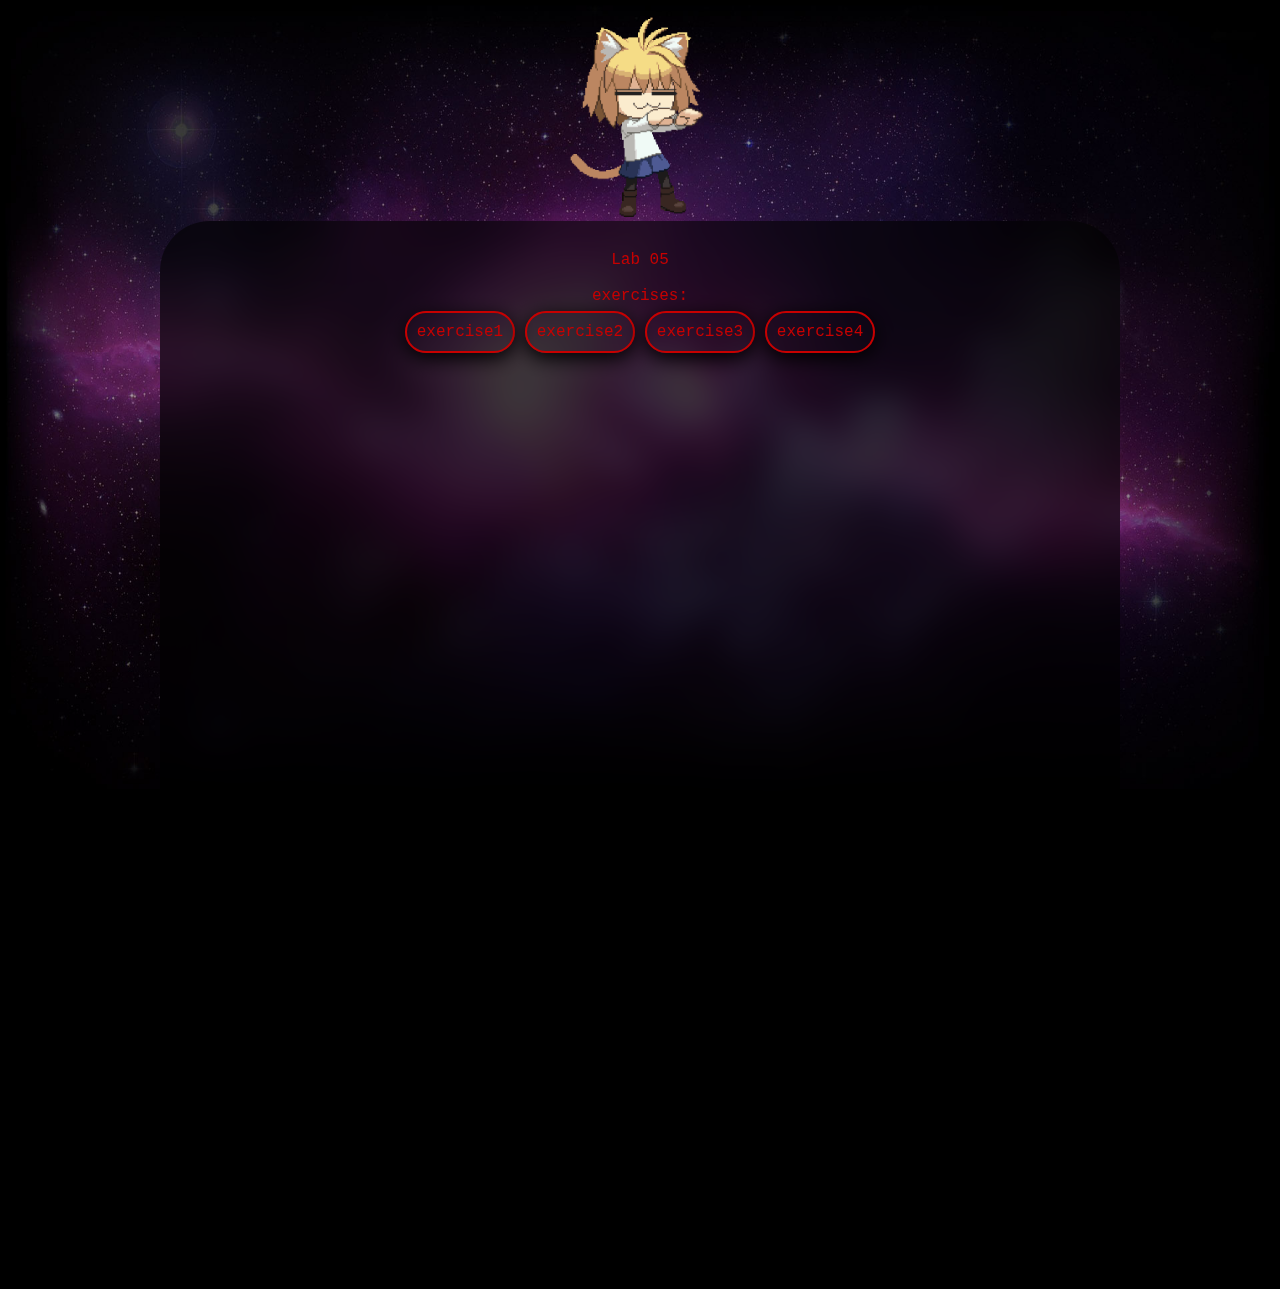
<file: lab05/index.html>
<!DOCTYPE html>
<html>
    <head>
        <title>EECS 448 Index</title>
        <link href="myStyle.css" 
            rel="stylesheet" 
            type="text/css"/> 
    </head>

    <body>
        <div class="image">
            <img src="neco.gif" width = 200>
        </div>
        <div class="mainBody">
            Lab 05<br><br>
            exercises:<br><br>
            <a class="exerciseLink" href="exercise1/exercise1.html">exercise1</a>
            <a class="exerciseLink" href="exercise2/exercise2.html">exercise2</a>
            <a class="exerciseLink" href="exercise3/exercise3.html">exercise3</a>
            <a class="exerciseLink" href="exercise4/exercise4.html">exercise4</a>
        </div>
    </body>


</html>
</file>
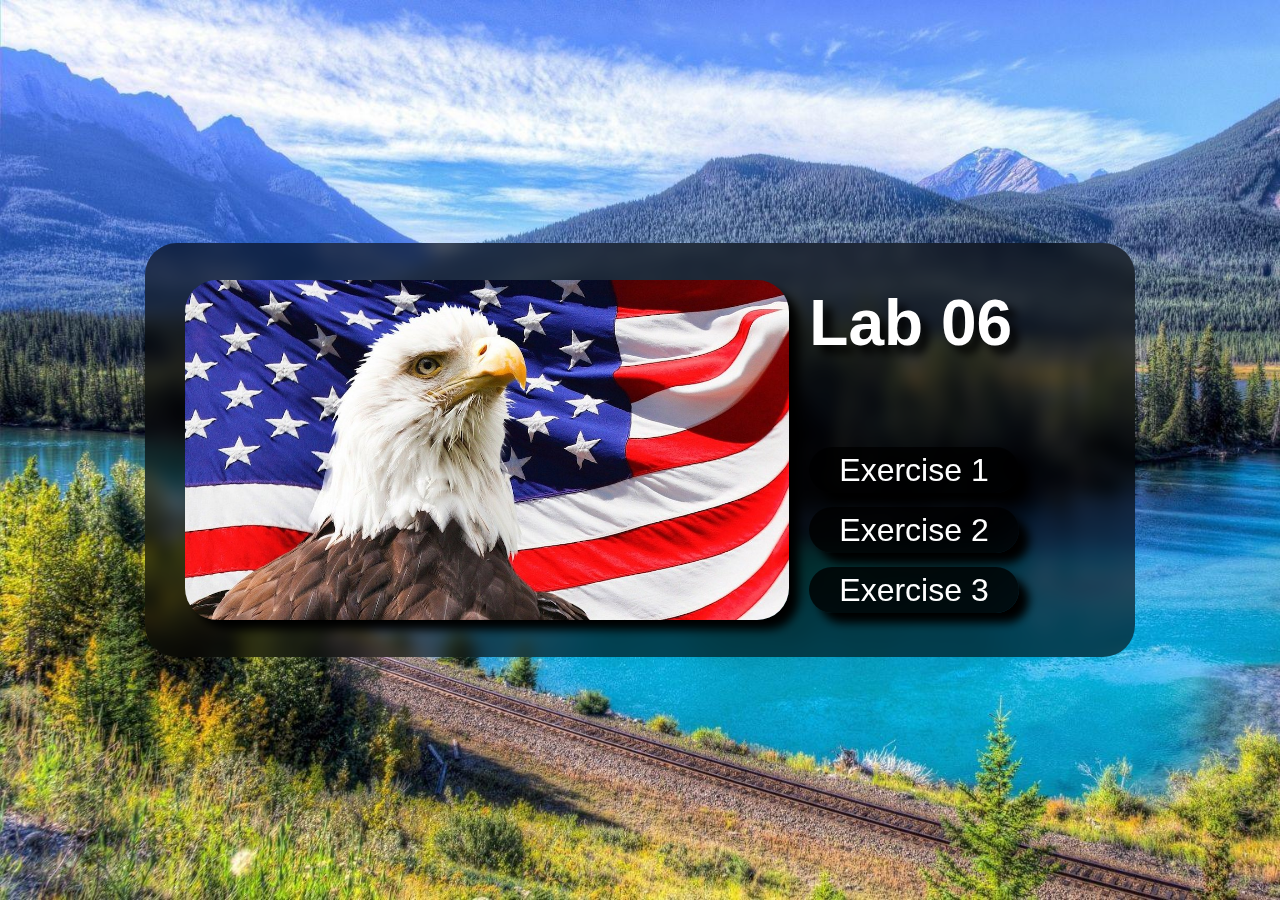
<file: lab06/index.html>
<!DOCTYPE html>
<html>
    <head>
        <title>John Zheng</title>
        <link href="style.css" 
            rel="stylesheet" 
            type="text/css"/> 
    </head>

    <body>
        <div id="mainPanel">
            <img id="picture" src="assets/file.jpg">
            <div id="mainPanelLinks">
                <h1 id="mainHeading" class="unselectable">Lab 06</h1>
                <br>
                <a class="exerciseLink unselectable" href="exercise1/exercise1.html">Exercise 1</a><br>  
                <a class="exerciseLink unselectable" href="exercise2/Quiz.html">Exercise 2</a><br>
                <a class="exerciseLink unselectable" href="exercise3/customerFrontend.html">Exercise 3</a><br>
                <br>
            </div>
        </div>
        
    </body>
</html>
</file>
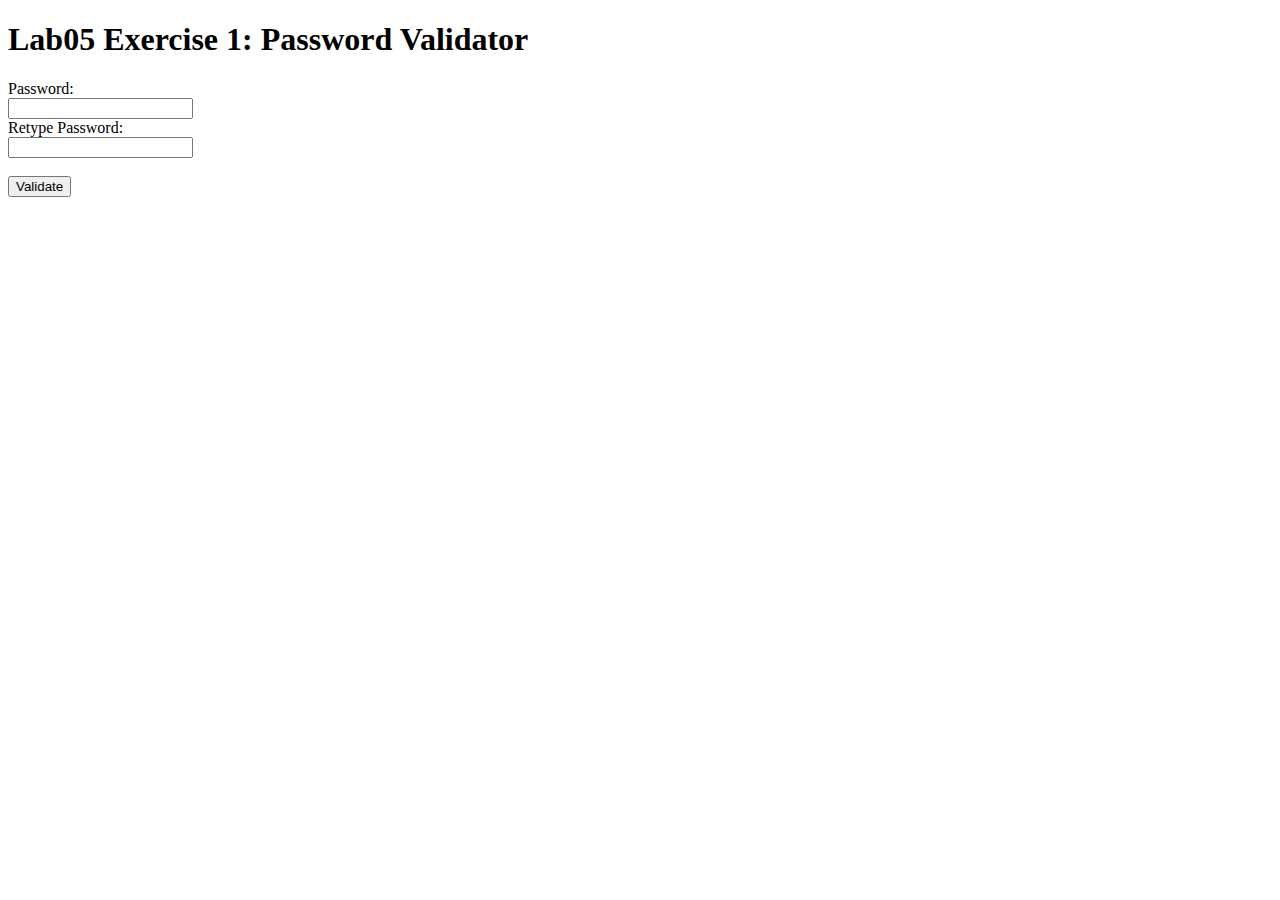
<file: lab05/exercise1/exercise1.html>
<!DOCTYPE html>
<html>
<head>
    <title>Exercise 1</title>
</head>

<body>
    <h1>Lab05 Exercise 1: Password Validator</h1>
    <form>
        <label type="label">Password:</label><br>
        <input type="password" id="firstPass" name="firstPass" value=""><br>
        <label type="label">Retype Password:</label><br>
        <input type="password" id="secondPass" name="secondPass" value=""><br><br>
        <button type="button" id="btnValidate">Validate</button><br>
        <label type="label" id="lblAlert" name="lblAlert"></label><br>
    </form> 
</body>

<script type="text/javascript" src="exercise1.js"></script>

</html>
</file>
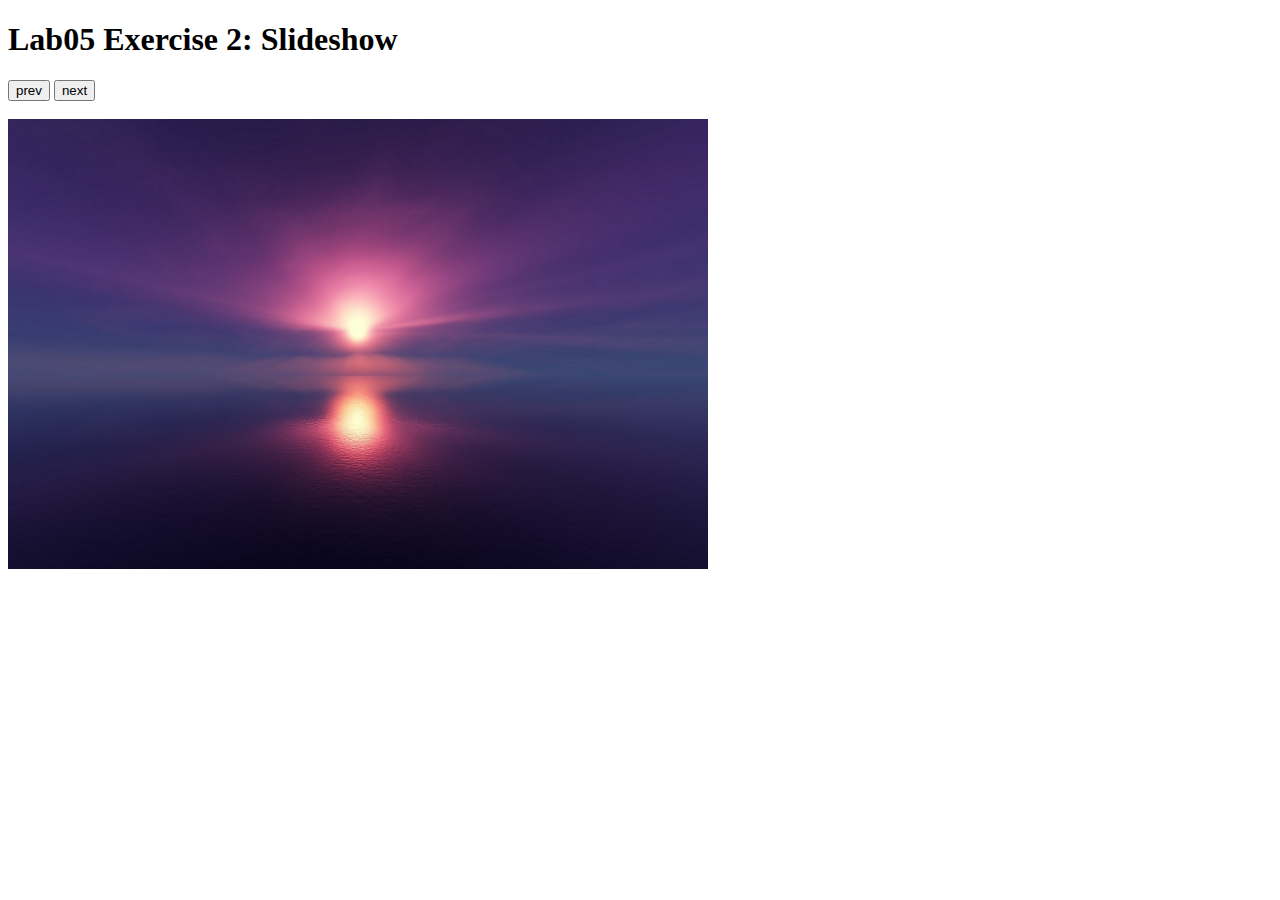
<file: lab05/exercise2/exercise2.html>
<!DOCTYPE html>
<html>
<head>
    <title>EECS448 Lab05 Exercise2</title>
</head>

<body>
    <h1>Lab05 Exercise 2: Slideshow</h1>
    <button type="button" id="btnPrev">prev</button>
    <button type="button" id="btnNext">next</button> <br><br>
    <img id="imgMain" width=700 height=450 src="">
</body>

<script type="text/javascript" src="exercise2.js"></script>

</html>
</file>
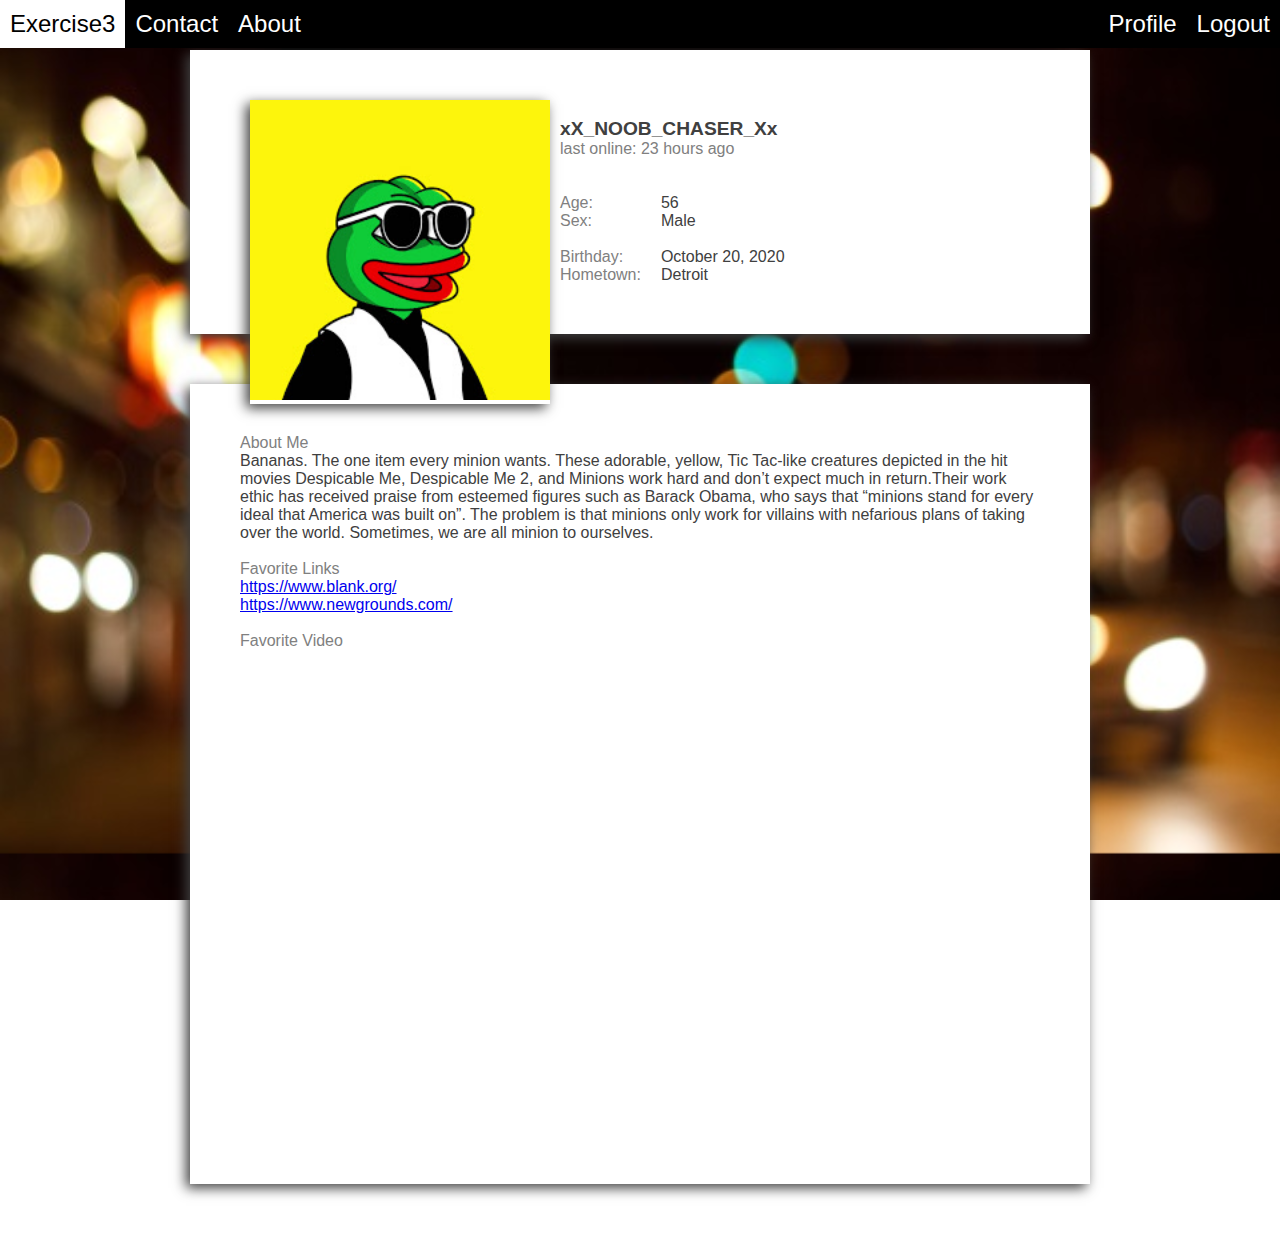
<file: lab05/exercise3/exercise3.html>
<!DOCTYPE html>
<html>
<head>
    <title>Exercise 3</title>
    <link href="myStyle.css" 
            rel="stylesheet" 
            type="text/css"/> 
</head>

<body>
    <div class="topbar">
        <a class="topbarLeft" href="">Exercise3</a>
        <a class="topbarLeft" href="">Contact</a>
        <a class="topbarLeft" href="">About</a>
        <a class="topbarRight" href="">Logout</a>
        <a class="topbarRight" href="">Profile</a>
    </div>

    <div class="profileTop">
        <div class="profilePicture">
            <img src="resources/profile_picture.jpg" width=300>
        </div><br>

        <label class="profileName">xX_NOOB_CHASER_Xx</label> <br>
        <label>last online: 23 hours ago</label><br><br><br>

        <div class="profileInfoLabel">
            <label>Age:</label><br>
            <label>Sex:</label><br>
            <br>
            <label>Birthday:</label><br>
            <label>Hometown:</label><br>
        </div>
        <div class="profileUserInfo"    >
            <label>56</label><br>
            <label>Male</label><br>
            <br>
            <label>October 20, 2020</label><br>
            <label>Detroit</label><br>
        </div>
    </div>
    <div class="profileMain">
        <label>About Me</label><br>
        <label class="profileUserInfo">
            Bananas. The one item every minion wants. These adorable, yellow, Tic Tac-like creatures depicted in the hit movies Despicable Me, Despicable Me 2, and Minions work hard and don’t expect much in return.Their work ethic has received praise from esteemed figures such as Barack Obama, who says that “minions stand for every ideal that America was built on”.  The problem is that minions only work for villains with nefarious plans of taking over the world. Sometimes, we are all minion to ourselves.
        </label><br><br>

        <div id="favLinks">
            <label>Favorite Links</label><br>
            <a href="https://www.blank.org/">https://www.blank.org/</a><br>
            <a href="https://www.newgrounds.com">https://www.newgrounds.com/</a><br>
        </div><br>

        <div id="favVideo">
            <label>Favorite Video</label><br>
            <iframe class="favVid" width="752" height="480" src="https://www.youtube.com/embed/M2rTafbQepg" title="Thank You USA - Armend Miftari MENDI (Official Video)" frameborder="0" allow="accelerometer; autoplay; clipboard-write; encrypted-media; gyroscope; picture-in-picture" allowfullscreen></iframe>
        </div>

    </div>
</body>

</html>
</file>
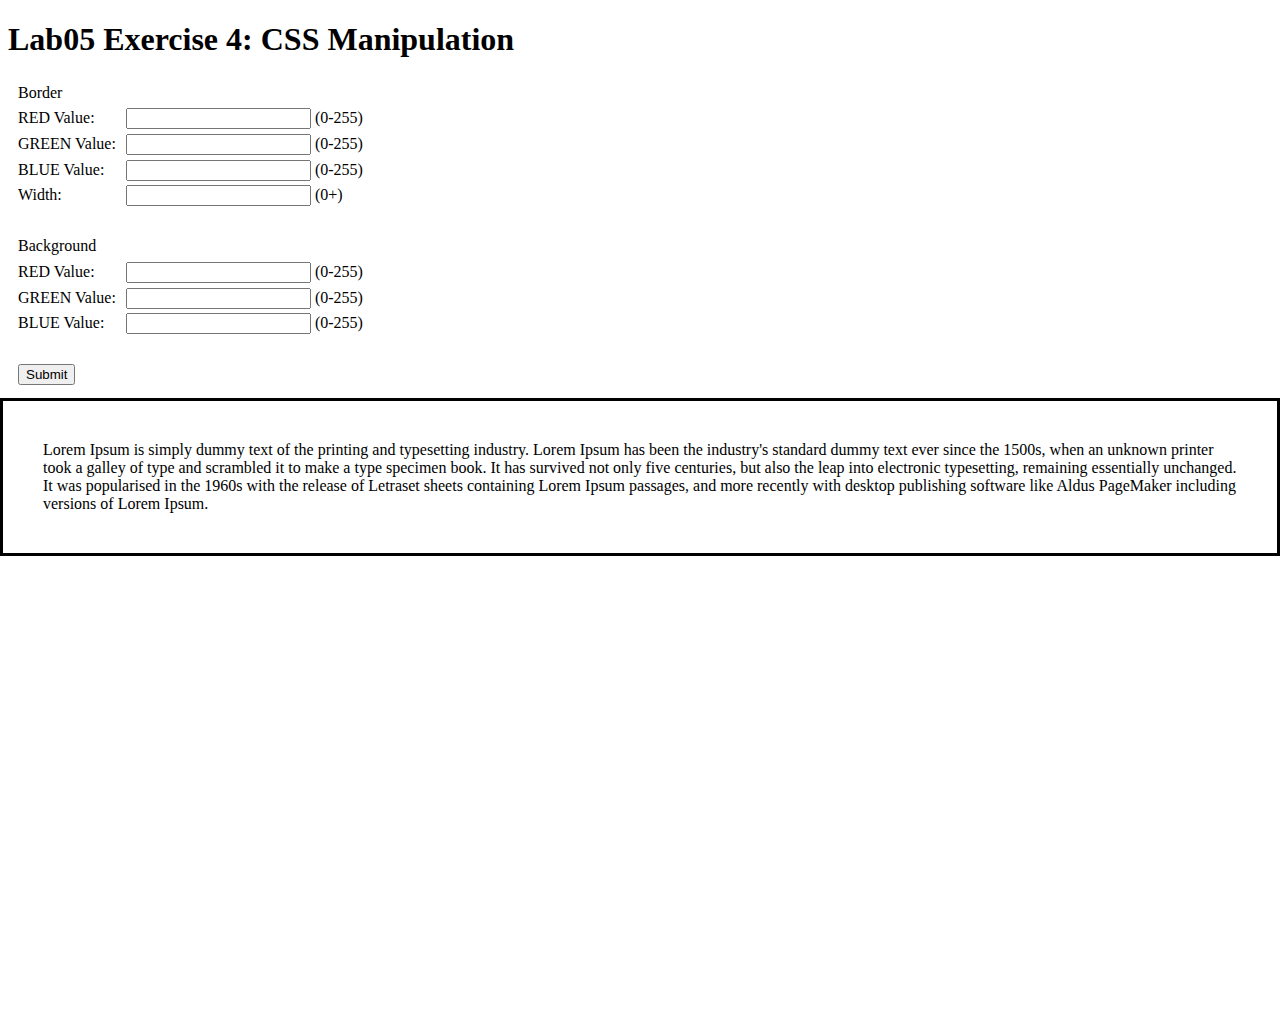
<file: lab05/exercise4/exercise4.html>
<!DOCTYPE html>
<html>
    <head>
        <title>Exercise 4</title>
        <link href="myStyle.css" 
            rel="stylesheet" 
            type="text/css"/> 
    </head>

    <body>
        <h1>Lab05 Exercise 4: CSS Manipulation</h1>
        
        <div class="inputField">
            <div class="inputFieldColumn">
                Border<br>
                RED Value: <br>
                GREEN Value: <br>
                BLUE Value: <br>
                Width:<br><br>
                Background<br>
                RED Value: <br>
                GREEN Value: <br>
                BLUE Value: <br><br>
                <button id="btnSubmit" onClick=submit()>Submit</button><br><br>
            </div>
            <div class="inputFieldColumn">
                <br>
                <input type="number" id="borderRed" value=""> (0-255)<br>
                <input type="number" id="borderGreen" value=""> (0-255)<br>
                <input type="number" id="borderBlue" value=""> (0-255)<br>
                <input type="number" id="borderWidth" value=""> (0+)<br><br><br>
                <input type="number" id="bgRed" value=""> (0-255)<br>
                <input type="number" id="bgGreen" value=""> (0-255)<br>
                <input type="number" id="bgBlue" value=""> (0-255)<br>
            </div>
        </div><br>

        <div id="mainText">
            Lorem Ipsum is simply dummy text of the printing and typesetting industry. Lorem Ipsum has been the industry's standard dummy text ever since the 1500s, when an unknown printer took a galley of type and scrambled it to make a type specimen book. It has survived not only five centuries, but also the leap into electronic typesetting, remaining essentially unchanged. It was popularised in the 1960s with the release of Letraset sheets containing Lorem Ipsum passages, and more recently with desktop publishing software like Aldus PageMaker including versions of Lorem Ipsum.
        </div>


    </body>

    <script type="text/javascript" src="exercise4.js"></script>


</html>
</file>
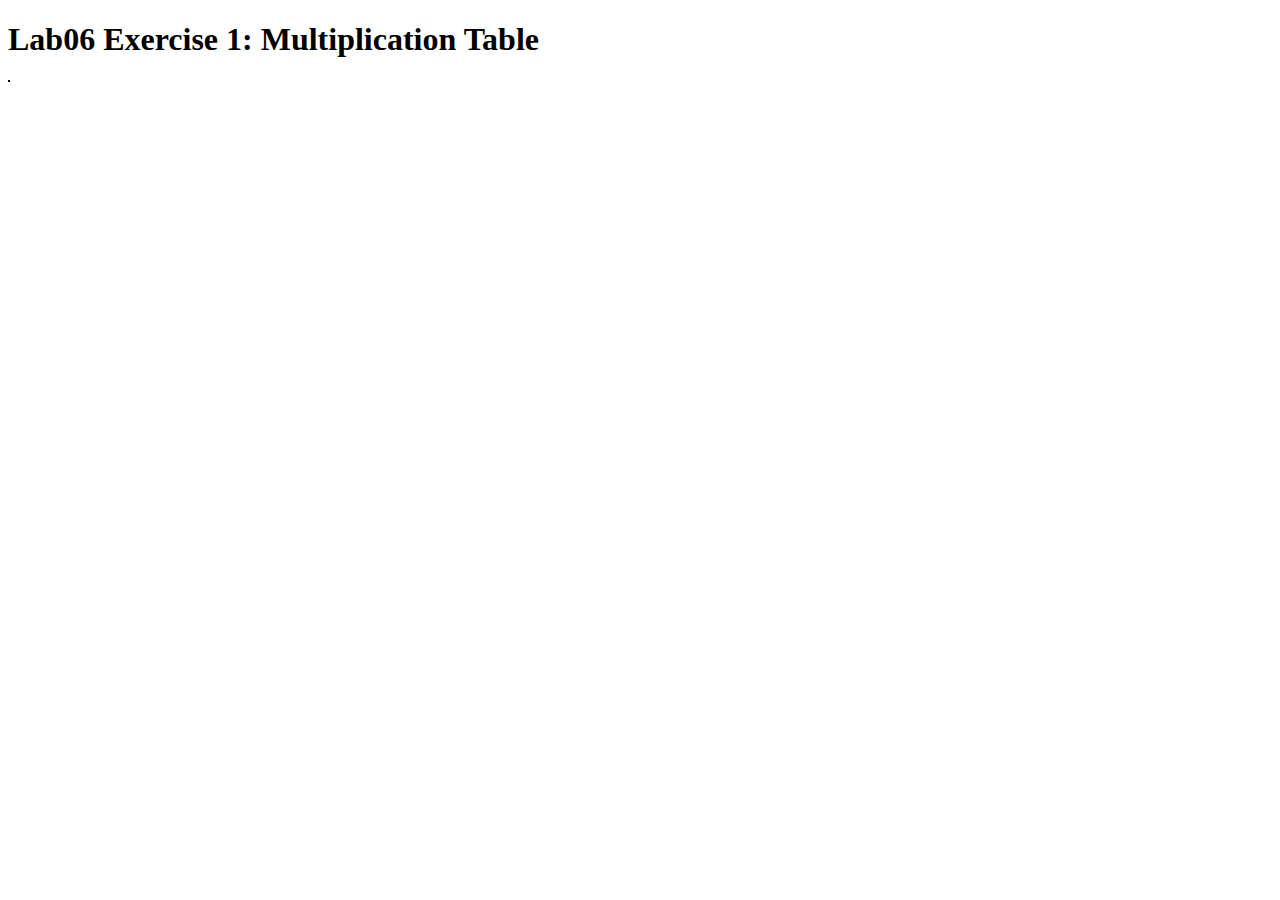
<file: lab06/exercise1/exercise1.html>
<!DOCTYPE html>
<html>
	<head><title>Exercise 1</title></head>
	<style>table, td {border: 1px solid black}</style>

	<body>
		<h1>Lab06 Exercise 1: Multiplication Table</h1>

		<table style="text-align: center;" cellspacing="0">
			<?php include "exercise1.php"; ?>
		</table>
		
	</body>
</html>
</file>
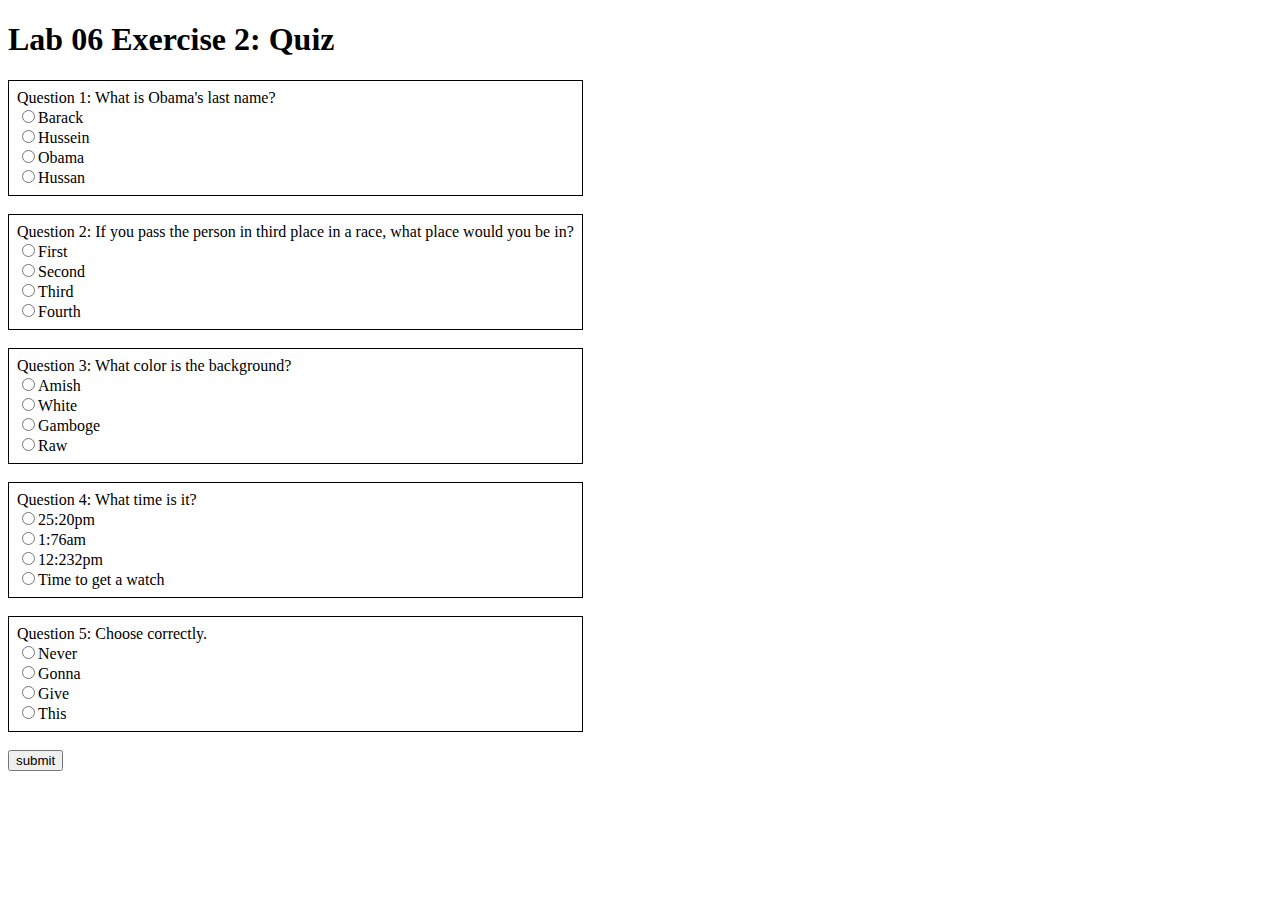
<file: lab06/exercise2/Quiz.html>
<!DOCTYPE html>
<html>
    <head><title>Exercise 2</title></head>

    <h1>Lab 06 Exercise 2: Quiz</h1>

    <form style="width: fit-content;" action="Quiz.php" method="Post">
        <div class="quizForm" style="border: 1px solid black; padding: 8px;">
            <label>Question 1: What is Obama's last name?</label><br>
            <label><input type="radio" name="quizChoice1" autocomplete="off" value="Barack">Barack</label><br>
            <label><input type="radio" name="quizChoice1" autocomplete="off" value="Hussein">Hussein</label><br>
            <label><input type="radio" name="quizChoice1" autocomplete="off" value="Obama">Obama</label><br>
            <label><input type="radio" name="quizChoice1" autocomplete="off" value="Hussan">Hussan</label><br>
        </div><br>
    
        <div class="quizForm" style="border: 1px solid black; padding: 8px;">
            <label>Question 2: If you pass the person in third place in a race, what place would you be in?</label><br>
            <label><input type="radio" name="quizChoice2" autocomplete="off" value="First">First</label><br>
            <label><input type="radio" name="quizChoice2" autocomplete="off" value="Second">Second</label><br>
            <label><input type="radio" name="quizChoice2" autocomplete="off" value="Third">Third</label><br>
            <label><input type="radio" name="quizChoice2" autocomplete="off" value="Fourth">Fourth</label><br>
        </div><br>
    
        <div class="quizForm" style="border: 1px solid black; padding: 8px;">
            <label>Question 3: What color is the background?</label><br>
            <label><input type="radio" name="quizChoice3" autocomplete="off" value="Amish">Amish</label><br>
            <label><input type="radio" name="quizChoice3" autocomplete="off" value="White">White</label><br>
            <label><input type="radio" name="quizChoice3" autocomplete="off" value="Gamboge">Gamboge</label><br>
            <label><input type="radio" name="quizChoice3" autocomplete="off" value="Raw">Raw</label><br>
        </div><br>
    
        <div class="quizForm" style="border: 1px solid black; padding: 8px;">
            <label>Question 4: What time is it?</label><br>
            <label><input type="radio" name="quizChoice4" autocomplete="off" value="25:20pm">25:20pm</label><br>
            <label><input type="radio" name="quizChoice4" autocomplete="off" value="1:76am">1:76am</label><br>
            <label><input type="radio" name="quizChoice4" autocomplete="off" value="12:232pm">12:232pm</label><br>
            <label><input type="radio" name="quizChoice4" autocomplete="off" value="Time to get a watch">Time to get a watch</label><br>
        </div><br>
    
        <div class="quizForm" style="border: 1px solid black; padding: 8px;">
            <label>Question 5: Choose correctly.</label><br>
            <label><input type="radio" name="quizChoice5" autocomplete="off" value="Never">Never</label><br>
            <label><input type="radio" name="quizChoice5" autocomplete="off" value="Gonna">Gonna</label><br>
            <label><input type="radio" name="quizChoice5" autocomplete="off" value="Give">Give</label><br>
            <label><input type="radio" name="quizChoice5" autocomplete="off" value="This">This</label><br>
        </div><br>

        <input type="submit" value="submit">
    </form>
    

</html>
</file>
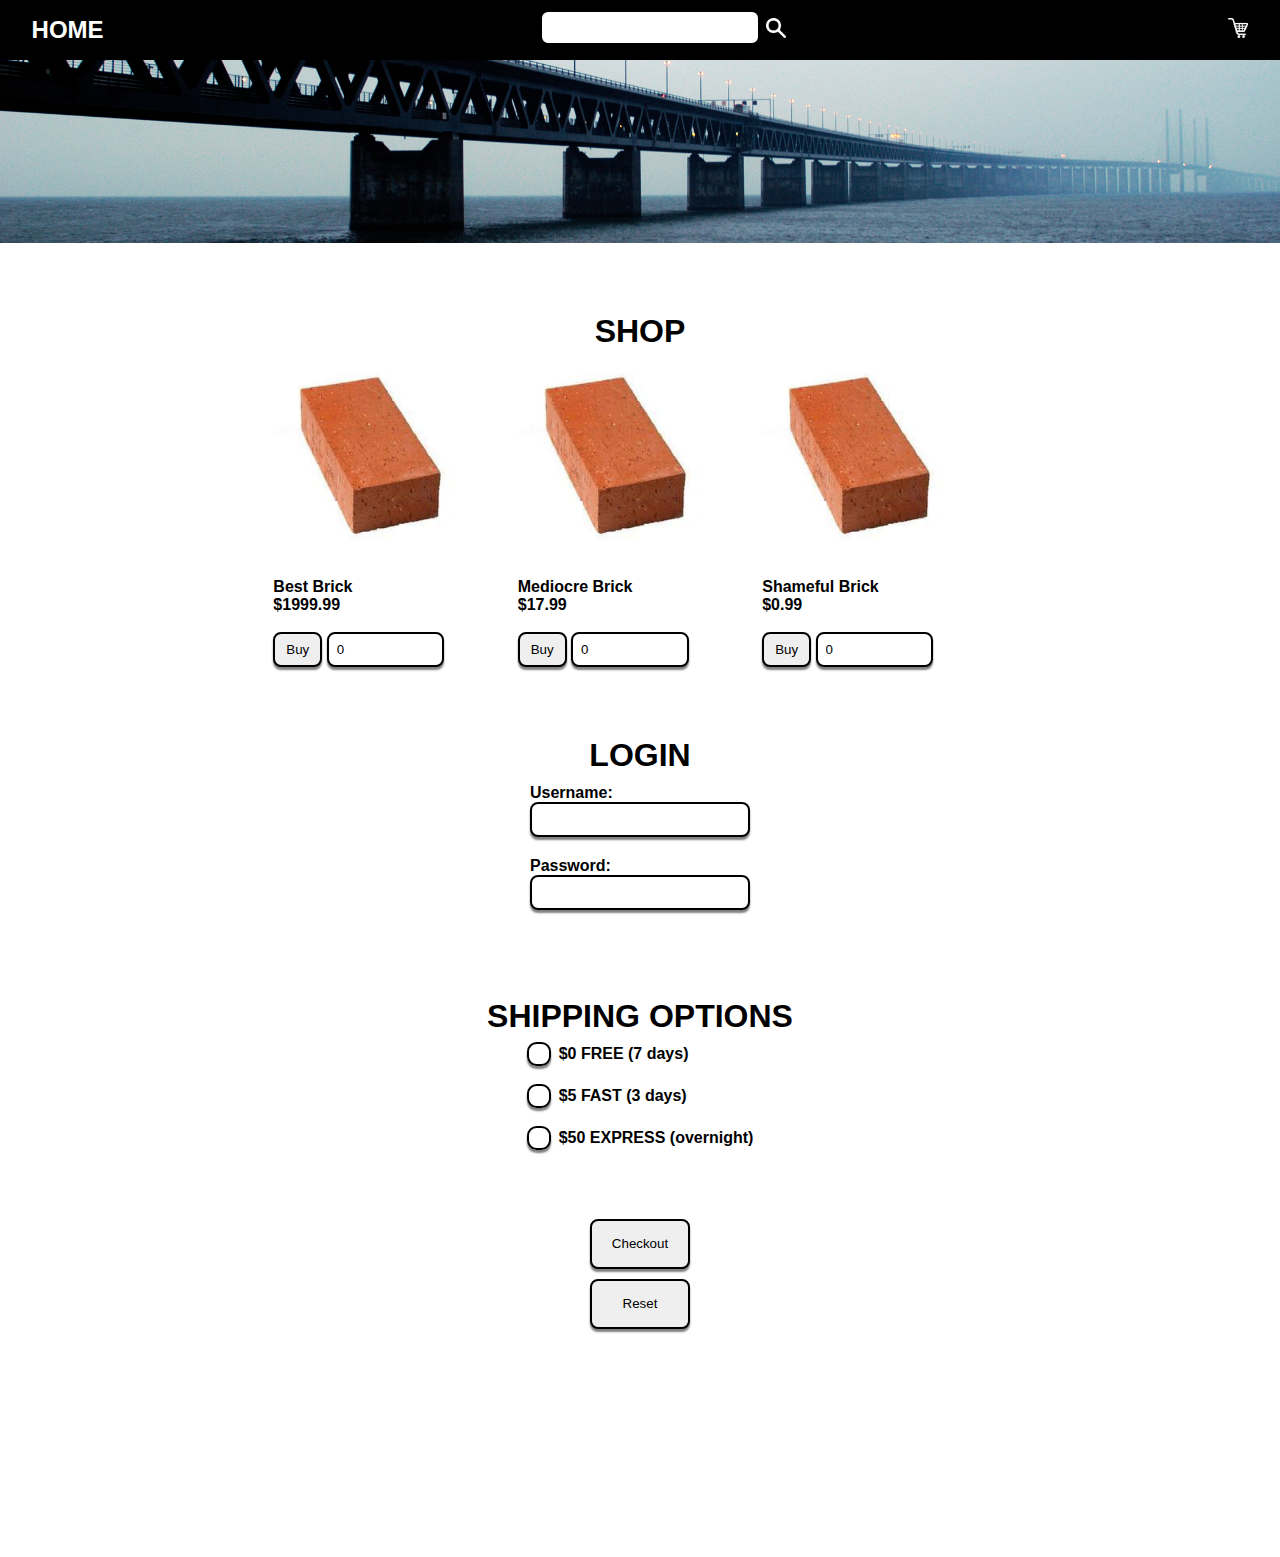
<file: lab06/exercise3/customerFrontend.html>
<!DOCTYPE html>
<html>
<head>
    <title>Exercise 3</title>
    <link href="style.css" 
            rel="stylesheet" 
            type="text/css"/> 
</head>

<body>
    <div id="topbar">
        <div id="topbarMenu">
            <a id="home" href="customerFrontend.html">HOME</a>
            <input type="Text" class="textInput" id="search">
            <a id="btnSearch" href="customerFrontend.html"><img width="20" src="assets/iconSearch.png"></a>
            <a id="cart" href="customerFrontend.html"><img width="20" src="assets/iconCart.png"></a>
        </div>
        <img id="topbarImage" src="assets/banner.jpg">
    </div>

    <form id="formPage" action="customerBackend.php" method="Post">

        <h1>SHOP</h1>
        <div id="shop">
            <div class="shopItem">
                <img class="shopItemImage" width="200" height="200" src="assets/brick.jpg"><br>
                <label class="shopItemName">Best Brick<br>$1999.99</label><br>
                <div>
                    <button type="button" class="btnShopItem" onClick="buy('inputQuantity1')">Buy</button>
                    <input type="number" id="inputQuantity1" name="inputQuantity1" class="shopItemQuantity" value="0" autocomplete="false"><br>
                </div>
            </div>
            <div class="shopItem">
                <img class="shopItemImage" width="200" height="200" src="assets/brick.jpg"><br>
                <label class="shopItemName">Mediocre Brick<br>$17.99</label><br>
                <div>
                    <button type="button" class="btnShopItem" onClick="buy('inputQuantity2')">Buy</button>
                    <input type="number" id="inputQuantity2" name="inputQuantity2" class="shopItemQuantity" value="0" autocomplete="false"><br>
                </div>
            </div>
            <div class="shopItem">
                <img class="shopItemImage" width="200" height="200" src="assets/brick.jpg"><br>
                <label class="shopItemName">Shameful Brick<br>$0.99</label><br>
                <div>
                    <button type="button" class="btnShopItem" onClick="buy('inputQuantity3')">Buy</button>
                    <input type="number" id="inputQuantity3" name="inputQuantity3" class="shopItemQuantity" value="0" autocomplete="false"><br>
                </div>
            </div>
        </div>

        <h1>LOGIN</h1>
        <div id="fieldLogin">
            <label>Username: </label><br><input type="text" name="inputUsername" id="loginUsername" class="textInput" autocomplete="false" required><br>
            <label>Password: </label><br><input type="password" name="inputPassword" id="loginPassword" class="textInput" autocomplete="false" required><br>
        </div><br>

        <h1>SHIPPING OPTIONS</h1>
        <div id="fieldShipping">
            <label class="radioLabel"><div class="radioCustom"><input type="radio" name="inputShipping" value="Free" class="radioShipping" autocomplete="false"><div class="radioCustomCheck"></div></div>$0 FREE (7 days)</label><br>
            <label class="radioLabel"><div class="radioCustom"><input type="radio" name="inputShipping" value="Fast" class="radioShipping" autocomplete="false"><div class="radioCustomCheck"></div></div>$5 FAST (3 days)</label><br>
            <label class="radioLabel"><div class="radioCustom"><input type="radio" name="inputShipping" value="Express" class="radioShipping" autocomplete="false"><div class="radioCustomCheck"></div></div>$50 EXPRESS (overnight)</label><br>
        </div><br>
        

        <button type="submit" id="btnCheckout" onclick="checkValid(event)">Checkout</button>
        <button type="button" id="btnReset" onclick="reset()">Reset</button><br>
        <label id="error"></label>
    </form>

</body>

<script type="text/javascript" src="formChecker.js"></script>

</html>
</file>
<file: lab05/myStyle.css>
body {

    background-color: black;
    background-image: url("background.jpg");
    background-size: 100% auto;
    background-repeat: no-repeat;
    width: auto;
    height: auto;
    background-position:top;
}

.image {
    width: 200px;
    display:block;
    height: auto;
    align-self: center;
    padding: auto;
    margin: auto;
}

.mainBody {
    animation: animOpening ease 1s;
    animation-iteration-count: 1;
    
    background-color: rgb(0,0,0,0.6);
    backdrop-filter: blur(16px);
    border-radius: 50px;
    padding: 30px;
    margin: auto;
    width: 900px;
    height: 1000px;
    align-self: center;
    font-family: 'Courier New', Courier, monospace;
    color: rgb(200,0,0);
    text-align: center;
}

@keyframes animOpening {
    from {
        transform: translateY(10%);
        opacity: 0;
    }
    to {
        transform: translateY(0);
        opacity: 1;
    }
}

.exerciseLink {
    color: rgb(200,0,0);
    box-shadow: 0px 5px 20px black;
    text-decoration: none;
    border: 2px solid rgb(200,0,0);
    padding: 10px;
    border-radius: 100px;
}

.exerciseLink:hover {
    transition: 0.1s ease all;
    padding: 12px;
    font-size: 18px;
}
</file>
<file: lab06/style.css>
:root {
    --mainPanelWidth: 800px;
    --mainPanelHeight: 200px;
}

.unselectable {
    -webkit-touch-callout: none;
    -webkit-user-select: none;
    -khtml-user-select: none;
    -moz-user-select: none;
    -ms-user-select: none;
    user-select: none;
}

html {
    width: 100%;
    height:100%;
    display: flex;
    justify-content: center;
    align-items: center;
}
body {
    background-color: black;
    background-image: url("assets/background.jpg");
    background-size: cover;

    background-repeat: no-repeat;

    overflow: hidden;
}

#mainPanel {
    
    display: flex;
    justify-content: left;
    align-items: center;

    background-color: rgb(0,0,0,0.6 );
    backdrop-filter: blur(8px);

    border-radius: 32px;
    width: 990px;

    color: white;
    font-family: Arial, sans-serif;
    font-size: xx-large;
    
    animation-iteration-count: 1;
    animation: animOpening ease 1000ms;
}

#mainHeading {
    width: 100%;
    justify-self: left;

    text-shadow: 8px 8px 10px black;
}


#picture {
    border-radius: 32px;
    box-shadow: 10px 10px 10px black;
    height: 340px;

    margin-left: 40px;
    margin-right: 20px;

    animation-iteration-count: 1;
    animation: animOpening ease 1500ms;
}

.exerciseLink {
    background-color: rgb(0,0,0,0.8);
    color: white;
    border-radius: 32px;
    box-shadow: 10px 10px 10px black;
    text-decoration: none;
    line-height: 60px;

    padding: 5px 30px;

    transition: padding 300ms ease-out, margin 500ms ease-out;
}
.exerciseLink:hover {
    background-color: rgb(64,64,64,0.6);
    padding-left: 40px;
    padding-right: 60px;
    margin-left: 10px;
}

@keyframes animOpening {
    from {
        transform: translateY(40px);
        opacity: 0;
    }
    to {
        transform: translateY(0px);
        opacity: 1;
    }
}
</file>
<file: lab05/exercise3/myStyle.css>
body {
    background-image: url("resources/profile_banner.jpg");
    background-size: 100%;
    font-family: Arial, Helvetica, sans-serif;
    background-attachment: fixed;
}

.topbar {
    background-color: black;
    position: fixed;
    height: auto;
    width: 100%;
    top: 0;
    left: 0;
}
.topbar a {
    background-color: black;
    color: white;
    font-size: x-large;
    text-decoration: none;
    padding: 10px;
    top: 0;
    position: static;
}
.topbarLeft {
    float: left;
}
.topbarRight {
    float: right;
}
.topbar a:hover {
    background-color: white;
    color: black;
}

.profileTop {
    background-color: white;
    width: 800px;
    padding: 50px;
    margin: 50px auto;
    color: rgb(128,128,128);
    box-shadow: -4px 4px 12px rgb(64,64,64);
}

.profilePicture {
    float: left;
    height:fit-content;
    margin: 0px 10px;
    box-shadow: -4px 4px 12px rgb(64,64,64);
}

.profileName {
    color: rgb(64,64,64);
    font-weight: bold;
    font-size: larger;
}

.profileInfoLabel {
    float: left;
    margin-right: 20px;
}

.profileUserInfo {
    color: rgb(64,64,64);
}

.profileMain {
    background-color: white;
    width: 800px;
    padding: 50px;
    margin: 50px auto;
    font-family: Arial, Helvetica, sans-serif;
    color: rgb(128,128,128);
    box-shadow: -4px 4px 12px rgb(64,64,64);
}

.favVid {
    align-self: center;
    float:center;
    margin: auto auto ;
}
</file>
<file: lab05/exercise4/myStyle.css>
body {
    height: 700px;
}

#mainText {
    position:absolute;
    left: 0;
    padding: 40px;
    border: 3px solid black;
    margin-top: 300px;
}

.inputFieldColumn {
    float: left;
    line-height: 160%;
    margin-bottom: 600px;
    margin-left: 10px;
    display: block;
}
</file>
<file: lab06/exercise3/style.css>
html, body {
    font-family: Arial, Helvetica, sans-serif;
    font-weight: bold;
    margin: 0;
    padding: 0;
    width: 100%;
    padding-bottom: 100px;
}
h1 {
    margin-top: 50px;
    margin-bottom: 10px;
    text-align: center;
    width: 100%;
}

button {
    transition: all 100ms;
}
button:hover {
    transform: translateY(-2px);
    background-color: yellow;
}
button:active {
    transform: translateY(0px);
    background-color: orange;
}

.radioLabel {
    display: flex;
    justify-content: flex-start;
    align-items: flex-start;
    text-align: left;
}
.radioCustom {
    transform: translateY(-3px);
    margin-right: 0.5rem;
    width: 20px;
    height: 20px;
    border: 2px solid black;
    border-radius: 40%;
    display: flex;
    justify-content: center;
    align-items: center;
    box-shadow: 0px 3px 2px gray;
}
.radioCustom .radioCustomCheck {
    width: calc(100% - 8px);
    height: calc(100% - 8px);
    background-color: black;
    border-radius: 40%;
    display: none;
}
.radioShipping:checked + .radioCustomCheck {
    display: inline-block;
}
.radioShipping {
    display: none;
}

.textInput, .shopItemQuantity, .btnShopItem, #btnCheckout, #btnReset {
    border-radius: 8px;
    border: 2px solid black;
    padding: 8px;
    width: 200px;
    margin-bottom: 20px;
    box-shadow: 0px 3px 2px gray;
}
#btnCheckout, #btnReset {
    height: 50px;
    margin: 0 auto;
    width: 100px;
    margin-bottom: 10px;
}
.textInput:focus, .shopItemQuantity:focus {
    outline: none;
}


#topbar {
    top: 0;
    left: 0;
    display: flex;
    justify-content: center;
    align-items: center;
    flex-direction: column;
    width: 100%;
    margin-bottom: 20px;
}
#topbarImage {
    width: 100%;
}
#topbarMenu{
    display: flex;
    justify-content: center;

    background-color: black;

    width: 100%;
    height: auto;

    padding: 10px;
}
#topbarMenu a {
    background-color: black;
    color: white;
    
    font-size: x-large;
    font-weight: bolder;
    text-decoration: none;
    padding: 6px;

    transition: all ease 200ms;
}
#topbarMenu a:hover {
    color: orange;
}
#home {
    font-weight: bolder;
    margin-left: 2%;
    margin-right: auto;
}
#cart {
    margin-left: auto;
    margin-right: 2%;
}
#search {
    width: 200px;
    margin-bottom: auto;
    transition: all 500ms cubic-bezier(1, 0.1, 0.1, 1);
    box-shadow: none;
}
#search:focus{
    width: 50%;
}


#formPage {
    width: 100%;
    display: flex;
    align-items: flex-start;
    flex-direction: column;
}

#shop {
    width: 100%;
    display: flex;
    justify-content: center;
}
.shopItemQuantity {
    width: 40%;
}
.btnShopItem {
    width: 20%;
}
.shopItem {
    display: flex;
    justify-content: center;
    flex-direction: column;
}

#fieldLogin{
    margin: 0 auto;
    flex-direction: column;
}

#fieldShipping {
    margin: 0 auto;
    margin-bottom: 30px;
    flex-direction: column;
}

#loginDetails {
    margin: 0px auto;
    margin-bottom: 20px;
}


#receipt {
    padding: 20px;
    border-radius: 20px;
    margin: 0px auto;
    box-shadow: 0px 2px 10px black;
    width: auto;
    height: auto;
    display: flex;
    justify-content: center;
    align-items: flex-start;
}
.column {
    margin: 0px 10px;
}
.receiptQuantities {
    text-align: center;
}
.receiptTotals {
    text-align: right;
    margin-left: 60px;
}

table {
    margin: auto;
    border: 1px solid black;
}
tr td {
    text-align: center;
    padding: 10px;
    border: 1px solid black;
}
#totalCost {
    text-align: right;
}
</file>
